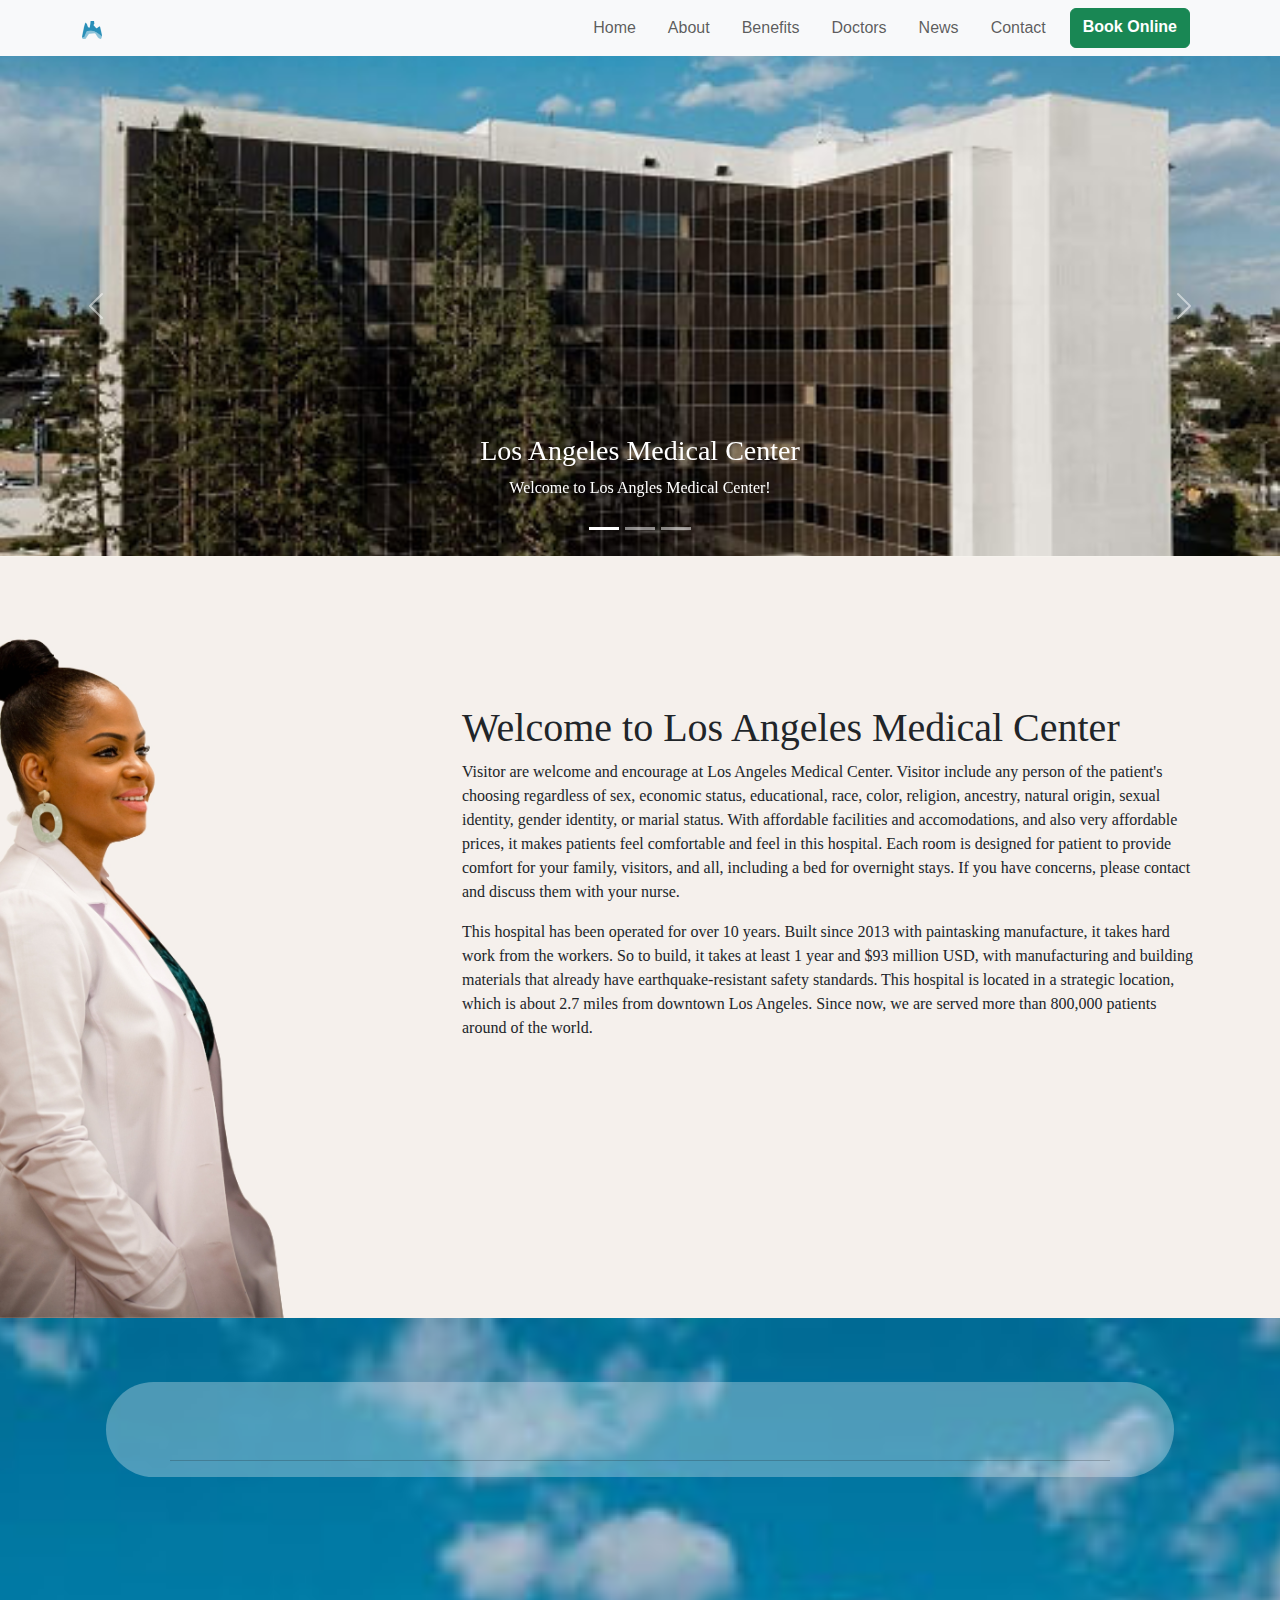
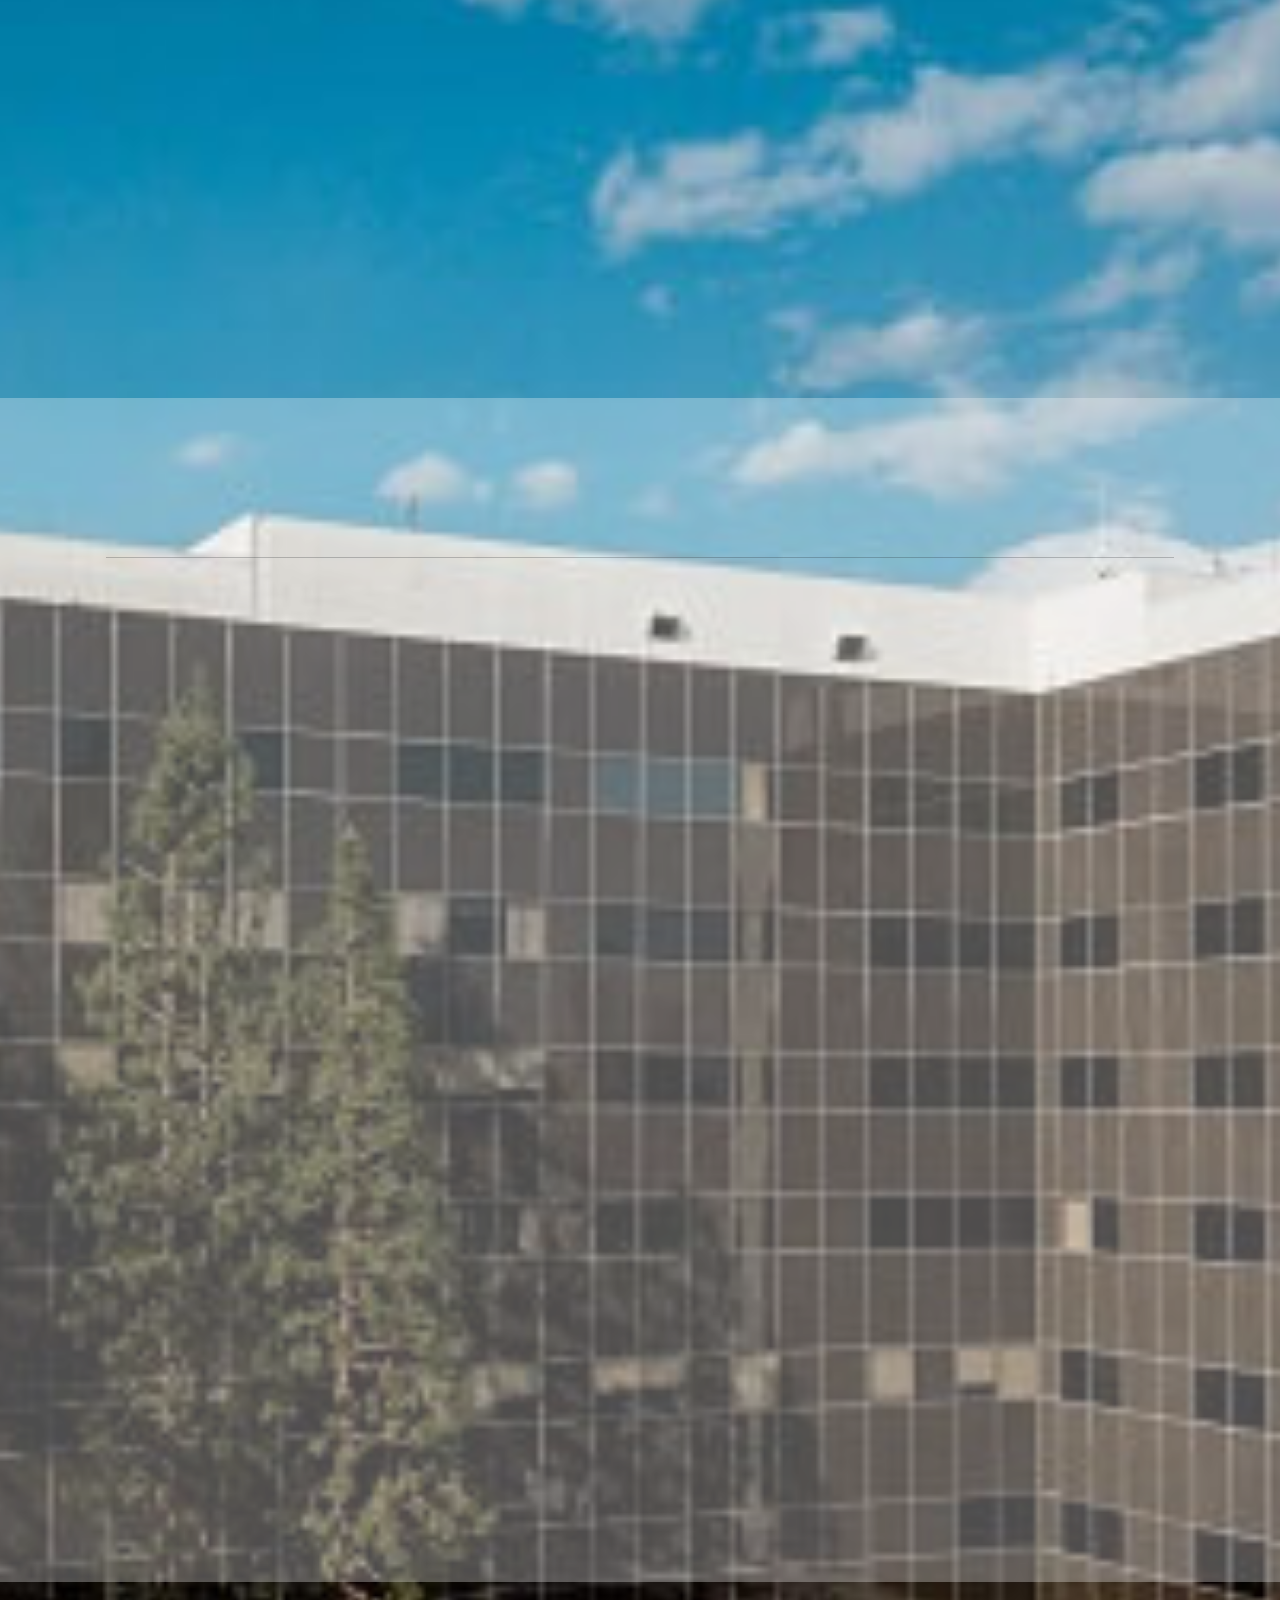
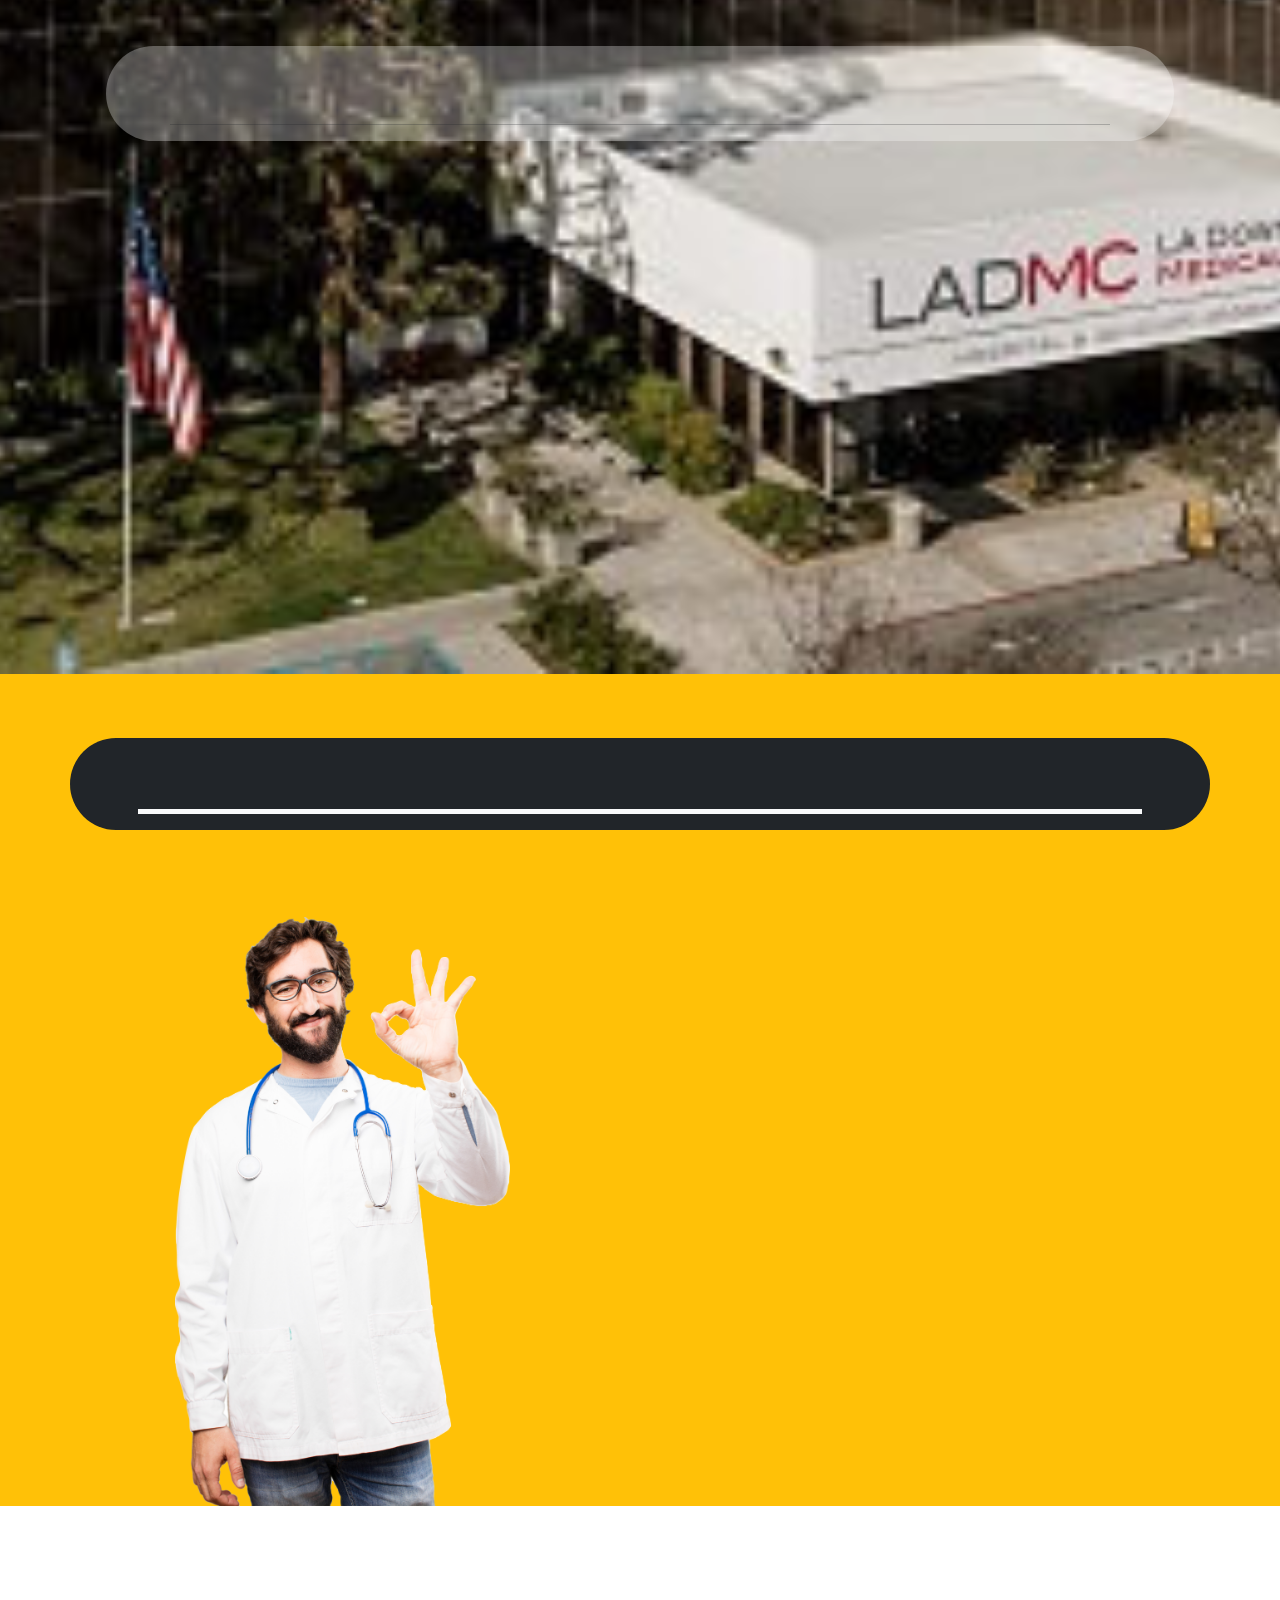
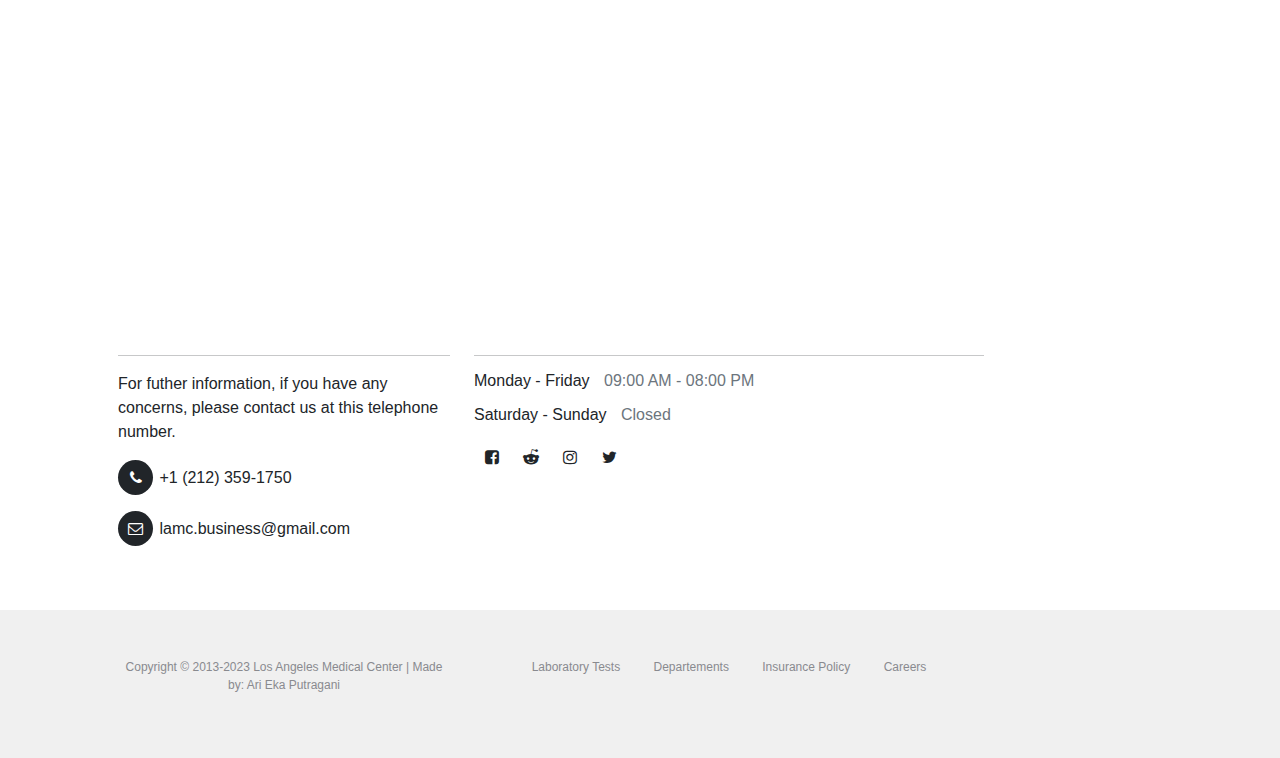
<file: index.html>
<!DOCTYPE html>
<html>
<head>
	<title>Los Angeles Medical Center</title>
	<link href="css/bootstrap.min.css" rel="stylesheet">
	<link href="css/font-awesome.min.css" rel="stylesheet">
	<link href="css/animate.css" rel="stylesheet">
	<link href="css/owl.theme.default.min.css" rel="stylesheet">
	<link href="css/owl.carousel.css" rel="stylesheet">
	<link href="css/style.css" rel="stylesheet">
	<script src="js/bootstrap.bundle.js"></script>
</head>
<body id="top" data-spy="scroll">
	<section class="preloader"></section>
	<nav class="navbar navbar-expand-md bg-light navbar-light sticky-top" role="navigation">
		<div class="container">
			<a class="navbar-brand" href="index.html">
				<img src="images/logo.png" alt="Logo" width="20px">
			</a>
			<button class="navbar-toggler" type="button" data-bs-toggle="collapse" data-bs-target="#navbarSupportedContent" aria-controls="navbarSupportedContent" aria-expanded="false" aria-label="Toggle navigation">
	            <span class="navbar-toggler-icon"></span>
	        </button>
			<div class="collapse navbar-collapse" id="navbarSupportedContent">
				<ul class="nav navbar-nav ms-auto">
					<li class="nav-item mx-2">
						<a class="nav-link smoothScroll" href="#top">Home</a>
					</li>
					<li class="nav-item mx-2">
						<a class="nav-link smoothScroll" href="#about">About</a>
					</li>
					<li class="nav-item mx-2">
						<a class="nav-link smoothScroll" href="#benefits">Benefits</a>
					</li>
					<li class="nav-item mx-2">
						<a class="nav-link smoothScroll" href="#doctors">Doctors</a>
					</li>
					<li class="nav-item mx-2">
						<a class="nav-link smoothScroll" href="#news">News</a>
					</li>
					<li class="nav-item mx-2">
						<a class="nav-link smoothScroll" href="#google-map">Contact</a>
					</li>
					<a type="button" class="btn book-btn mx-2" href="#book-online">Book Online</a>
				</ul>
			</div>
		</div>
	</nav>
	<div id="demo" class="carousel slide" data-bs-ride="carousel" data-stellar-background-ratio="0.5">
		<div class="carousel-indicators">
			<button type="button" data-bs-target="#demo" data-bs-slide-to="0" class="active"></button>
			<button type="button" data-bs-target="#demo" data-bs-slide-to="1"></button>
			<button type="button" data-bs-target="#demo" data-bs-slide-to="2"></button>
		</div>
		<div class="carousel-inner">
			<div class="carousel-item active">
				<img src="images/lamc1.jpg" alt="Los Angeles Medical Center" class="d-block w-100">
			</div>
			<div class="carousel-item">
				<img src="images/lamc2.jpg" alt="Los Angeles Medical Center" class="d-block w-100">
			</div>
			<div class="carousel-item">
				<img src="images/lamc3.jpg" alt="Los Angeles Medical Center" class="d-block w-100">
			</div>
			<div class="carousel-caption">
				<h3>Los Angeles Medical Center</h3>
				<p>Welcome to Los Angles Medical Center!</p>
			</div>
		</div>
		<button class="carousel-control-prev" type="button" data-bs-target="#demo" data-bs-slide="prev">
			<span class="carousel-control-prev-icon"></span>
		</button>
		<button class="carousel-control-next" type="button" data-bs-target="#demo" data-bs-slide="next">
			<span class="carousel-control-next-icon"></span>
		</button>
	</div>
	<section id="about">
		<div class="container-fluid p-5">
			<div class="container">
				<div class="row">
					<div class="col-xl-4 col-lg-3 col-12"></div>
					<div class="col-xl-8 col-lg-9 col-12">
						<h1 class="wow fadeInUp" data-wow-delay="0.6s">Welcome to Los Angeles Medical Center</h1>
						<div class="wow fadeInUp" data-wow-delay="0.8s">
							<p>Visitor are welcome and encourage at Los Angeles Medical Center. Visitor include any person of the patient's choosing regardless of sex, economic status, educational, race, color, religion, ancestry, natural origin, sexual identity, gender identity, or marial status. With affordable facilities and accomodations, and also very affordable prices, it makes patients feel comfortable and feel in this hospital. Each room is designed for patient to provide comfort for your family, visitors, and all, including a bed for overnight stays. If you have concerns, please contact and discuss them with your nurse.</p>
							<p>This hospital has been operated for over 10 years. Built since 2013 with paintasking manufacture, it takes hard work from the workers. So to build, it takes at least 1 year and $93 million USD, with manufacturing and building materials that already have earthquake-resistant safety standards. This hospital is located in a strategic location, which is about 2.7 miles from downtown Los Angeles. Since now, we are served more than 800,000 patients around of the world.</p>
						</div>
						<figure class="profile wow fadeInUp" data-wow-delay="1s">
							<img src="images/author.jpg" class="img-fluid" alt="">
							<figcaption>
								<h3>Drs. Elijah Moore</h3>
								<p>General Principal</p>
							</figcaption>
						</figure>
					</div>
				</div>
			</div>
		</div>
	</section>
	<div class="lamcb">
	<section id="benefits" data-stellar-background-ratio="1">
		<div class="container p-5">
			<div class="row">
				<div class="lamh my-3">
					<div class="text-center mt-4 mb-3">
						<h2 class="wow fadeInUp" data-wow-delay="0.1s"><i class="fa fa-dollar lami"></i>Benefits</h2>
					</div>
					<hr>
				</div>
				<div class="d-flex justify-content-between mt-3">
					<div class="card wow fadeInUp col-3" data-wow-delay="0.2s">
						<img class="card-img-top" src="images/lamc3.jpg" alt="Los Angeles Medical Center" class="img-fluid">
						<div class="card-body">
							<h3 class="card-title"><i class="fa fa-map-marker lami"></i>Strategic Location</h3>
							<p class="card-text">Our hospital are in strategic location, in downtown of Los Angeles.</p>
							<p class="card-text">Don't have to be far, only about 2.7 miles from downtown Los Angeles.</p>
						</div>
					</div>
					<div class="card wow fadeInUp col-3" data-wow-delay="0.4s">
						<img class="card-img-top" src="images/accomodation.jpg" alt="Accomodation" class="img-fluid">
						<div class="card-body">
							<h3 class="card-title"><i class="fa fa-hospital-o lami"></i>Accomodation</h3>
							<p class="card-text">Very affordable price, so don't worry! We open service for cheap money.</p>
							<p class="card-text">Also don't forget for Social Security Administrator and insurance. All 100% guaranteed!</p>
						</div>
					</div>
					<div class="card wow fadeInUp col-3" data-wow-delay="0.6s">
						<img class="card-img-top" src="images/24-7-service.jpg" alt="Customer Service" class="img-fluid">
						<div class="card-body">
							<h3 class="card-title"><i class="fa fa-phone lami"></i>Customer Service</h3>
							<p class="card-text">We also support the customer service 24/7! Also on weekends, holidays, we are ready.</p>
							<p class="card-text">We provide service for you! Also we are support center you!</p>
						</div>
					</div>
				</div>
			</div>
		</div>
	</section>
	<section id="doctors">
		<div class="container-fluid" style="background: rgba(255, 255, 255, 0.3)">
			<div class="container p-5">
				<div class="row">
					<div class="text-center mt-5 mb-3">
						<h2 class="wow fadeInUp" data-wow-delay="0.1s"><i class="fa fa-stethoscope lami"></i>Our Doctors</h2>
					</div>
					<hr>
					<div class="d-flex justify-content-between mt-3">
						<div class="card wow fadeInUp col-3" data-wow-delay="0.2s">
							<img class="card-img-top" src="images/doctor1.jpg" alt="Elijah Moore" class="img-fluid">
							<div class="card-body">
								<h3 class="card-title"><i class="fa fa-user lami"></i>Elijah Moore</h3>
								<p class="card-text">General Principal</p>
								<p class="card-text">Hello! My name is Elijah. My full name is Elijah Moore. I was born in New York, on October 10th, 1969. And my hobby is singing.</p>
								<p class="card-text">I live at New York, but I was moved into Los Angeles in 2013. I was graduated from Bryant & Stratton College in 1992, then I graduated from Geisel School of Medicine in 1999.</p>
							</div>
							<div class="card-footer">
								<p class="card-text"><i class="fa fa-phone"></i> +1 (212) 359-1750<br>
								<i class="fa fa-envelope"></i> <a href="#">elijahmoore10@gmail.com</a></p>
							</div>
						</div>
						<div class="card wow fadeInUp col-3" data-wow-delay="0.4s">
							<img class="card-img-top" src="images/doctor2.jpg" alt="Fabian Moore" class="img-fluid">
							<div class="card-body">
								<h3 class="card-title"><i class="fa fa-user lami"></i>Fabian Moore</h3>
								<p class="card-text">Nephrology</p>
								<p class="card-text">My name is Fabian Moore. You can call me Fabian. I am from Boston, and I lived now at 16379 E Preserve Loop. My favorite color is blue. My hobby is playing games. My favorite number is 8.</p>
								<p class="card-text">I am studied in Harvard University, and graduated in 1998. I also studied in Dartmouth Medical School. Then I moved into Los Angeles. I was married in 2010. And I now have 3 childrens.</p>
							</div>
							<div class="card-footer">
								<p class="card-text"><i class="fa fa-phone"></i> +1 (281) 732-1728<br>
								<i class="fa fa-envelope"></i> <a href="#">fabianmoore.fm@gmail.com</a></p>
							</div>
						</div>
						<div class="card wow fadeInUp col-3" data-wow-delay="0.6s">
							<img class="card-img-top" src="images/doctor3.jpg" alt="Luigi Moser" class="img-fluid">
							<div class="card-body">
								<h3 class="card-title"><i class="fa fa-user lami"></i>Luigi Moser</h3>
								<p class="card-text">Respiratory Consultant</p>
								<p class="card-text">My name is Luigi Moser. You also can call me Luigi. I live in 1870 Long Beach Blvd. My birthday is September 24th! On that day, KFC opened it's first franchise. So, my favorite fast food is KFC. I like KFC!</p>
								<p class="card-text">My hobbies are cooking and playing poker. I have 3 childrens. I like casinos, also I like gambling. My favorite food is fried chicken and my favorite drink is soda. But I balance a healthly lifestyle with jogging everyday. My dream is becoming an highroller.</p>
							</div>
							<div class="card-footer">
								<p class="card-text"><i class="fa fa-phone"></i> +1 (212) 449-6027<br>
								<i class="fa fa-envelope"></i> <a href="#">luigi0924@gmail.com</a></p>
							</div>
						</div>
					</div>
				</div>
			</div>
		</div>
	</section>
	<section id="news" data-stellar-background-ratio="3">
		<div class="container p-5">
			<div class="row">
				<div class="lamh my-3">
					<div class="text-center mt-4 mb-3">
						<h2 class="wow fadeInUp" data-wow-delay="0.1s"><i class="fa fa-newspaper-o lami"></i>Latest News</h2>
					</div>
					<hr>
				</div>
				<div class="d-flex justify-content-between mt-3">
					<div class="card wow fadeInUp col-3" data-wow-delay="0.2s">
						<a href="news-detail.html"><img class="card-img-top" src="images/news1.jpg" alt="Covid-19" class="img-fluid"></a>
						<div class="card-body">
							<p class="card-text">April 15th, 2023</p>
							<h3 class="card-title"><a href="news-detail.html">Beware COVID-19!</a></h3>
							<p class="card-text">Singapore has been in the midst of a wave of Covid-19 over past month or so, with daily infections surging from around 1,400 a month ago to around 4,000 cases per day last week.</p>
						</div>
					</div>
					<div class="card wow fadeInUp col-3" data-wow-delay="0.4s">
						<a href="news-detail.html"><img class="card-img-top" src="images/news2.jpg" alt="Covid-19" class="img-fluid"></a>
						<div class="card-body">
							<p class="card-text">April 14th, 2023</p>
							<h3 class="card-title"><a href="news-detail.html">Beware COVID-19!</a></h3>
							<p class="card-text">WHO reported it was monitoring a new Covid-19 subvariant named Arcturus. The variant was first detected in serveral countries at the end of January.</p>
						</div>
					</div>
					<div class="card wow fadeInUp col-3" data-wow-delay="0.6s">
						<a href="news-detail.html"><img class="card-img-top" src="images/news3.jpg" alt="Health Problem" class="img-fluid"></a>
						<div class="card-body">
							<p class="card-text">February 20th, 2023</p>
							<h3 class="card-title"><a href="news-detail.html">Health Problem</a></h3>
							<p class="card-text">More than two weeks after a toxic train wreck unleashed plumes of black smoke, contaminated the soil and fueled anxiety in East Palestine, Ohio, residents have reported a growing numbers of ailments from tashes to nausea to trouble breathing.</p>
						</div>
					</div>
				</div>
			</div>
		</div>
	</section>
	</div>
	<section id="book-online" data-stellar-background-ratio="3.5">
		<div class="container-fluid bg-warning">
			<div class="container pt-5">
				<div class="row">
					<div class="book-h bg-dark text-light my-3">
						<div class="text-center mt-4">
							<h2 class="wow fadeInUp" data-wow-delay="0.4s"><i class="fa fa-book lami"></i>Book Online</h2>
						</div>
					<hr>
					</div>
					<div class="d-flex justify-content-between mt-3">
						<div class="col-md-1"></div>
						<div class="d-flex align-items-end col-md-4 col-sm-6">
							<img src="images/appointment.png" class="img-fluid" alt="" width="90%">
						</div>
						<div class="col-md-1"></div>
						<div class="col-md-6 col-sm-6 wow fadeInUp" data-wow-delay="0.8s">
							<div class="my-3">
								<label for="name">Name</label>
								<input type="text" class="form-control" id="name" name="name" placeholder="Enter Full Name">
							</div>
							<div class="my-3">
								<label for="email">Email</label>
								<input type="email" class="form-control" id="email" name="email" placeholder="Enter Email">
							</div>
							<div class="my-3">
								<label for="date">Select Date</label>
								<input type="date" class="form-control" name="date" value="">
							</div>
							<div class="my-3">
								<label for="select">Select Department</label>
								<select class="form-select">
									<option>General Health</option>
									<option>Cardiology</option>
									<option>Dental</option>
									<option>Medical Research</option>
									<option>Nephrology</option>
								</select>
							</div>
							<div class="my-3">
								<label for="phone">Phone Number</label>
								<input type="tel" class="form-control" id="phone" name="phone" placeholder="Enter Phone Number">
							</div>
							<div class="my-3">
								<label for="message">Additional Message</label>
								<textarea class="form-control" rows="5" id="message" name="message" placeholder="Message"></textarea>
							</div>
							<div class="my-3 d-grid">
								<button type="submit" class="btn submit-btn btn-lg btn-block">Submit</button>
							</div>
						</div>
					</div>
				</div>
			</div>
		</div>
	</section>
	<section id="google-map">
		<iframe src="https://www.google.com/maps/embed?pb=!1m18!1m12!1m3!1d3305.4897627306564!2d-118.27789152373464!3d34.05695731748037!2m3!1f0!2f0!3f0!3m2!1i1024!2i768!4f13.1!3m3!1m2!1s0x80c2c7a1ce73c1c7%3A0x41c0ffbeb9a8f64a!2sLos%20Angeles%20Medical%20Center!5e0!3m2!1sen!2sid!4v1681703985442!5m2!1sen!2sid" width="100%" height="350" style="border:0;" frameborder="0" allowfullscreen="" loading="lazy" referrerpolicy="no-referrer-when-downgrade"></iframe>
	</section>
	<footer data-stellar-background-ratio="6">
		<div class="container p-5">
			<div class="row">
				<div class="col-md-4 col-sm-4">
					<h4 class="wow fadeInUp" data-wow-delay="0.4s">Contact Info</h4>
					<hr>
					<p>For futher information, if you have any concerns, please contact us at this telephone number.</p>
					<p><i class="fa fa-phone ct"></i> +1 (212) 359-1750</p>
					<p><i class="fa fa-envelope-o ct"></i> <a href="#">lamc.business@gmail.com</a></p>
				</div>
				<div class="col-md-6 col-sm-8" style="line-height:18px">
					<h4 class="wow fadeInUp" data-wow-delay="0.4s">Opening Hours</h4>
					<hr>
					<p>Monday - Friday <span class="text-secondary">09:00 AM - 08:00 PM</span></p>
					<p>Saturday - Sunday <span class="text-secondary">Closed</span></p>
					<ul class="social">
						<li><a href="#" class="fa fa-facebook-square"></a></li>
						<li><a href="#" class="fa fa-reddit-alien"></a></li>
						<li><a href="#" class="fa fa-instagram"></a></li>
						<li><a href="#" class="fa fa-twitter"></a></li>
					</ul>
				</div>
			</div>
		</div>
		<div class="container-fluid" style="background:#f0f0f0">
			<div class="container p-5">
				<div class="row">
					<div class="col-md-4 col-sm-6 copyright">
						<p>Copyright &copy 2013-2023 Los Angeles Medical Center | Made by: Ari Eka Putragani</p>
					</div>
					<div class="col-md-6 col-sm-6 copyright">
						<a href="#">Laboratory Tests</a>
						<a href="#">Departements</a>
						<a href="#">Insurance Policy</a>
						<a href="#">Careers</a>
					</div>
					<div class="col-md-2 col-sm-2 text-align-center">
						<div class="aubtn">
							<a href="#top" class="smoothScroll wow fadeInUp" data-wow-delay="1.5s"><i class="fa fa-angle-up"></i></a>
						</div>
					</div>
				</div>
			</div>
		</div>
	</footer>
	<script src="js/jquery.js"></script>
	<script src="js/bootstrap.min.js"></script>
	<script src="js/jquery.sticky.js"></script>
	<script src="js/jquery.stellar.min.js"></script>
	<script src="js/wow.min.js"></script>
	<script src="js/owl.carousel.min.js"></script>
	<script src="js/SmoothScroll.js"></script>
	<script src="js/script.js"></script>
</body>
</html>
</file>
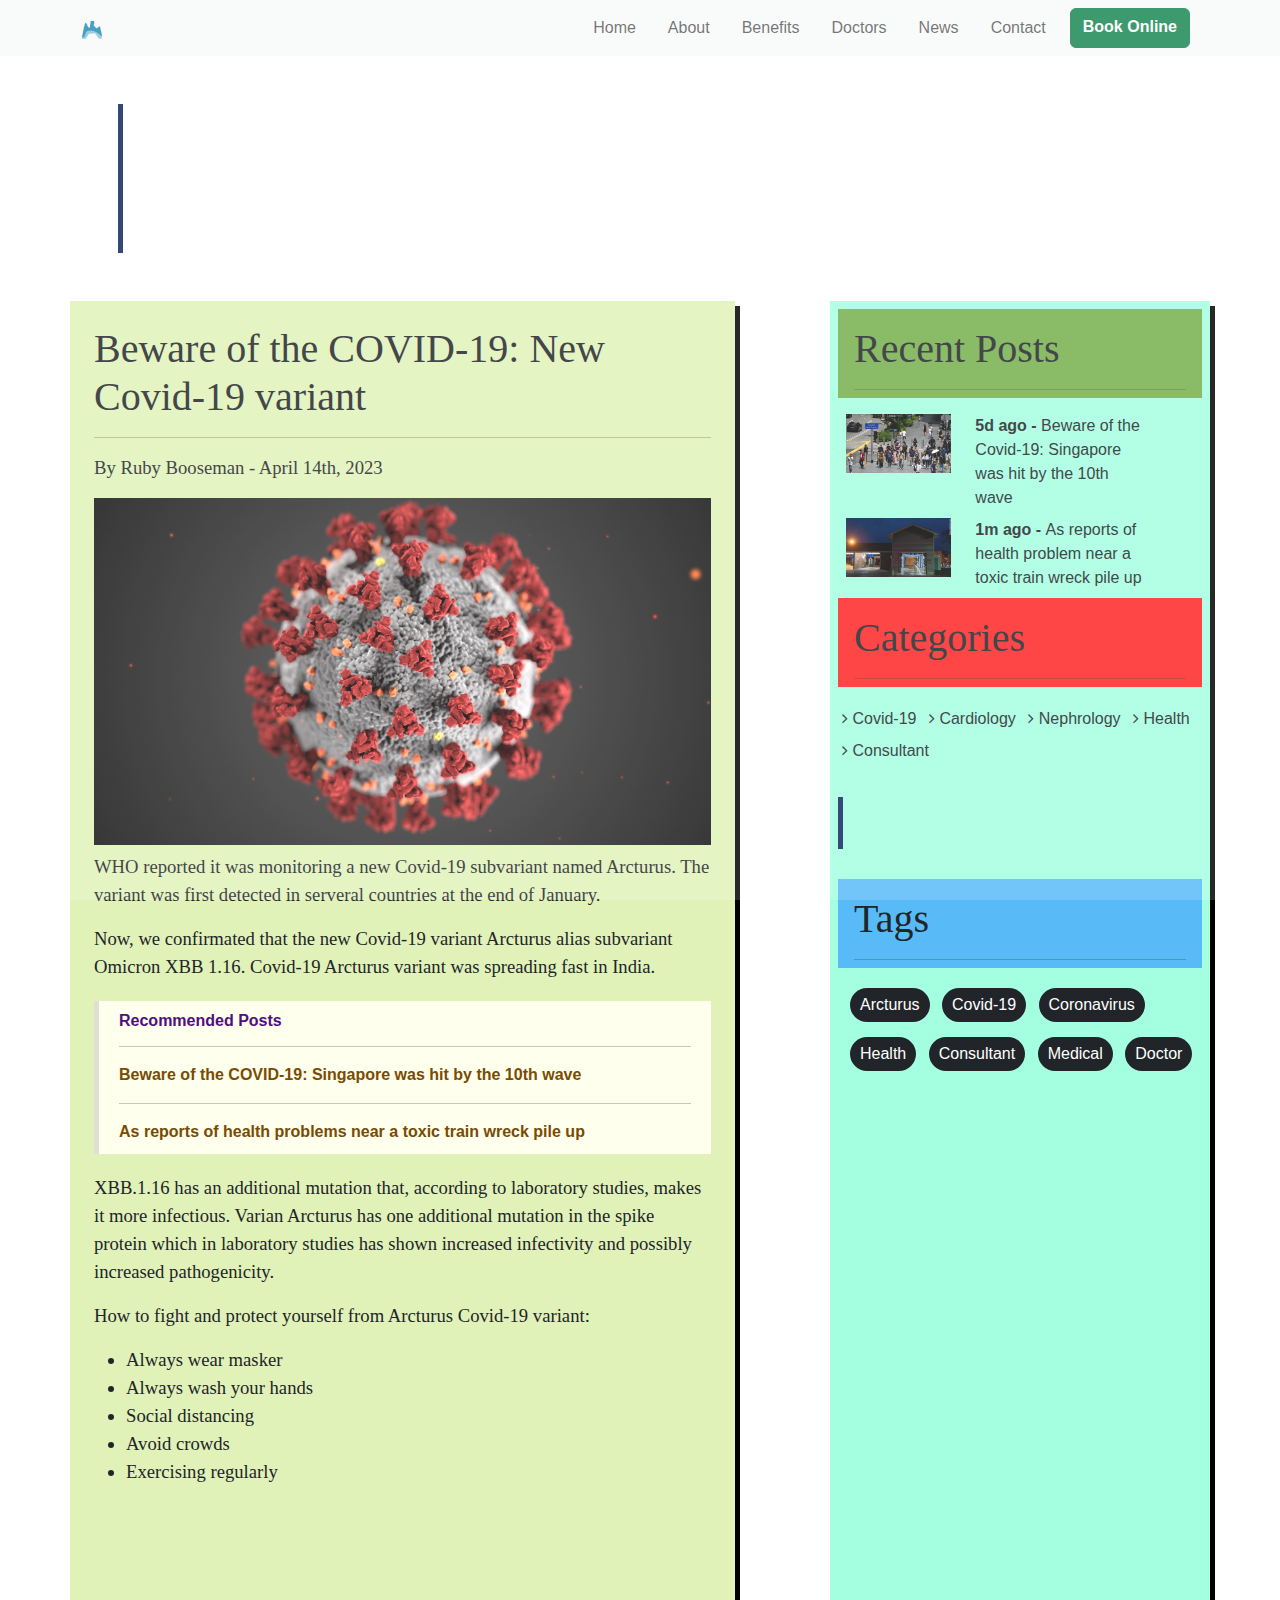
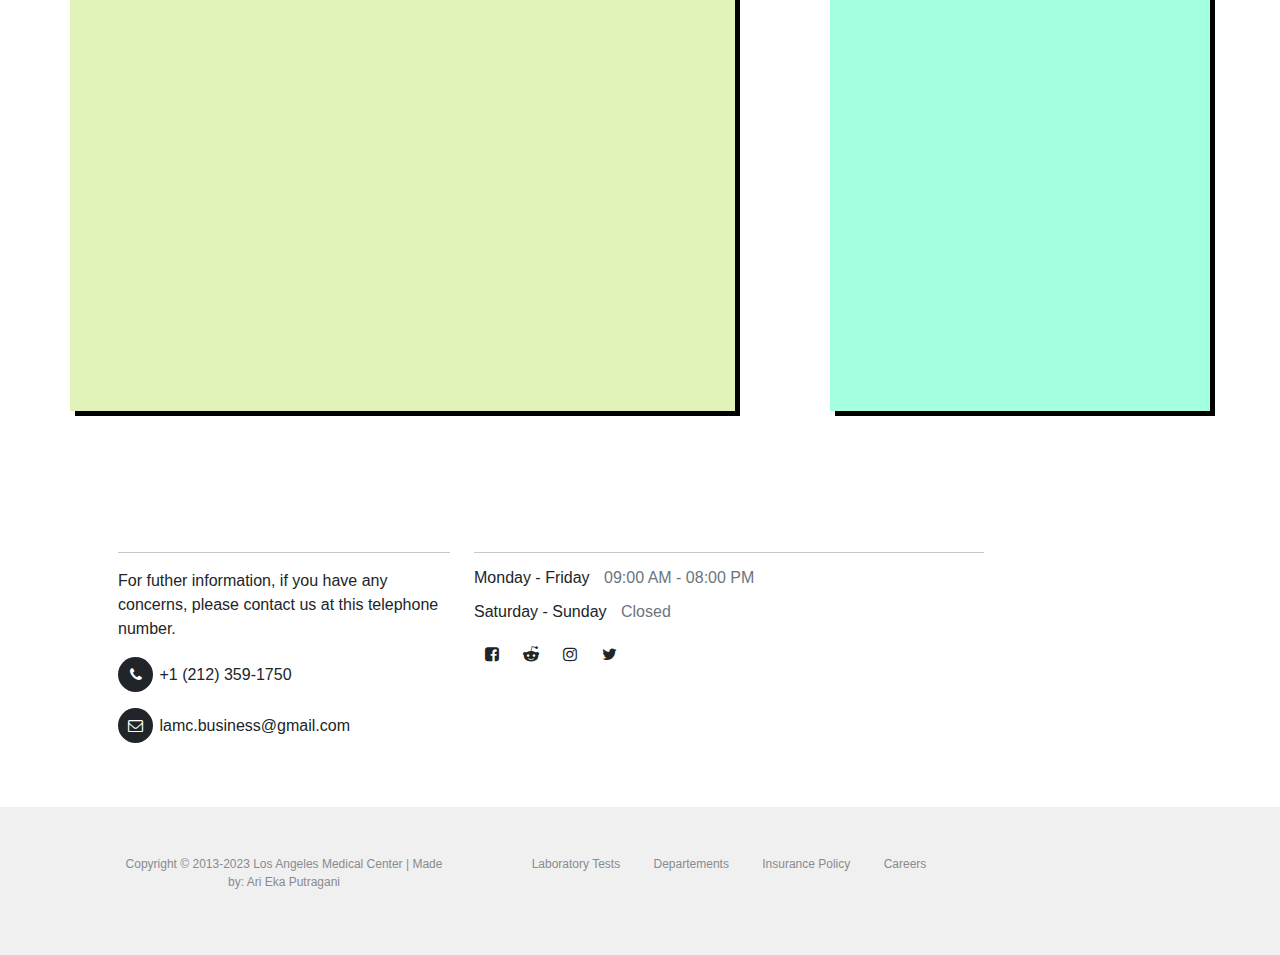
<file: news-detail.html>
<!DOCTYPE html>
<html>
<head>
	<title>Beware of the COVID 19! - Los Angeles Medical Center</title>
	<link href="css/bootstrap.min.css" rel="stylesheet">
	<link href="css/font-awesome.min.css" rel="stylesheet">
	<link href="css/animate.css" rel="stylesheet">
	<link href="css/owl.theme.default.min.css" rel="stylesheet">
	<link href="css/owl.carousel.css" rel="stylesheet">
	<link href="css/style.css" rel="stylesheet">
	<script src="js/bootstrap.bundle.js"></script>
</head>
<body id="top" data-spy="scroll">
	<section class="preloader"></section>
	<nav class="navbar navbar-expand-md bg-light navbar-light sticky-top" role="navigation">
		<div class="container">
			<a class="navbar-brand" href="index.html">
				<img src="images/logo.png" alt="Logo" width="20px">
			</a>
			<button class="navbar-toggler" type="button" data-bs-toggle="collapse" data-bs-target="#navbarSupportedContent" aria-controls="navbarSupportedContent" aria-expanded="false" aria-label="{{ __('Toggle navigation') }}">
	            <span class="navbar-toggler-icon"></span>
	        </button>
			<div class="collapse navbar-collapse" id="navbarSupportedContent">
				<ul class="nav navbar-nav ms-auto">
					<li class="nav-item mx-2">
						<a class="nav-link smoothScroll" href="index.html#top">Home</a>
					</li>
					<li class="nav-item mx-2">
						<a class="nav-link smoothScroll" href="index.html#about">About</a>
					</li>
					<li class="nav-item mx-2">
						<a class="nav-link smoothScroll" href="index.html#benefits">Benefits</a>
					</li>
					<li class="nav-item mx-2">
						<a class="nav-link smoothScroll" href="index.html#doctors">Doctors</a>
					</li>
					<li class="nav-item mx-2">
						<a class="nav-link smoothScroll" href="index.html#news">News</a>
					</li>
					<li class="nav-item mx-2">
						<a class="nav-link smoothScroll" href="index.html#google-map">Contact</a>
					</li>
					<a type="button" class="btn book-btn mx-2" href="index.html#book-online">Book Online</a>
				</ul>
			</div>
		</div>
	</nav>
	<div class="lamcn">
		<section id="ads">
			<div class="container p-5">
				<div class="ads-1">
					<a id="ads-b" href="#" class="ads-2"><img src="images/ads1.jpg" alt="" class="img-fluid"></a>
					<a id="ads-bx" href="javascript:void(0)" onclick="closeAd1()" class="ads-3"></a>
					<div id="ads-ba" class="ads-4 justify-content-center">
						<div class="ads-5 align-self-center">
							<div id="ads-s1" class="spinner-border text-info"></div>
							<span id="ads-c1">Ads closed by Googol. <a href="#" style="color:#0000ff">Why?</a></span>
						</div>
					</div>
				</div>
			</div>
		</section>
		<section id="news-detail" data-stellar-background-ratio="0.5">
			<div class="container pb-5">
				<div class="row justify-content-between">
					<div class="col-md-7 article p-4">
						<h1>Beware of the COVID-19: New Covid-19 variant</h1>
						<hr>
						<p>By Ruby Booseman - April 14th, 2023</p>
						<img src="images/news2.jpg" class="img-fluid" alt="">
						<p class="mt-2">WHO reported it was monitoring a new Covid-19 subvariant named Arcturus. The variant was first detected in serveral countries at the end of January.</p>
						<p>Now, we confirmated that the new Covid-19 variant Arcturus alias subvariant Omicron XBB 1.16. Covid-19 Arcturus variant was spreading fast in India.</p>
						<blockquote>
							<h6>Recommended Posts</h6>
							<hr>
							<a href="#">Beware of the COVID-19: Singapore was hit by the 10th wave</a>
							<hr>
							<a href="#">As reports of health problems near a toxic train wreck pile up</a>
						</blockquote>
						<p>XBB.1.16 has an additional mutation that, according to laboratory studies, makes it more infectious. Varian Arcturus has one additional mutation in the spike protein which in laboratory studies has shown increased infectivity and possibly increased pathogenicity.</p>
						<p>How to fight and protect yourself from Arcturus Covid-19 variant:</p>
						<uL>
							<li>Always wear masker</li>
							<li>Always wash your hands</li>
							<li>Social distancing</li>
							<li>Avoid crowds</li>
							<li>Exercising regularly</li>
						</uL>
						<div class="share">
							<h1 class="wow fadeInLeft" data-wow-delay="0.1s">Share the article</h1>
							<ul class="social">
								<li><a href="#" class="fa fa-facebook-square sh-fb wow fadeInUp" data-wow-delay="0.2s"></a></li>
								<li><a href="#" class="fa fa-reddit-alien sh-r wow fadeInUp" data-wow-delay="0.4s"></a></li>
								<li><a href="#" class="fa fa-twitter sh-t wow fadeInUp" data-wow-delay="0.6s"></a></li>
							</ul>
						</div>
						<h2 class="wow fadeInLeft mb-2" data-wow-delay="0.1s">Recommended Posts</h2>
						<div class="row">
							<div class="col-4">
								<a href="#"><img src="images/news1.jpg" class="img-fluid wow fadeInLeft" alt="" data-wow-delay="0.4s"></a>
								<div class="rc-text wow fadeInUp" data-wow-delay="0.2s"><a href="#">Beware of the Covid-19: Singapore was hit by the 10th wave</a></div>
							</div>
							<div class="col-4">
								<a href="#"><img src="images/news3.jpg" class="img-fluid wow fadeInLeft" alt="" data-wow-delay="0.2s"></a>
								<div class="rc-text wow fadeInUp" data-wow-delay="0.4s"><a href="#">As reports of health problem near a toxic train wreck pile up</a></div>
							</div>
						</div>
					</div>
					<div class="col-md-4 bg-right p-2">
						<h1 class="pt-3 px-3" style="background: #75b04c">Recent Posts<hr class="pb-2"></h1>
						<div class="row rn-p mb-2">
							<div class="col-md-4 col-sm-6 ms-md-2">
								<a href="#"><img src="images/news1.jpg" class="img-fluid" alt=""></a>
							</div>
							<div class="col md-8 col-sm-6">
								<span>5d ago - </span>
								<a href="#">Beware of the Covid-19: Singapore was hit by the 10th wave</a>
							</div>
						</div>
						<div class="row rn-p mb-2">
							<div class="col-md-4 col-sm-6 ms-md-2">
								<a href="#"><img src="images/news3.jpg" class="img-fluid" alt=""></a>
							</div>
							<div class="col md-8 col-sm-6">
								<span>1m ago - </span>
								<a href="#">As reports of health problem near a toxic train wreck pile up</a>
							</div>
						</div>
						<h1 class="pt-3 px-3" style="background: #ff2424">Categories<hr class="pb-2"></h1>
						<div class="rn-ct">
								<li><a href="#"><i class="fa fa-angle-right"></i> Covid-19</a></li>
								<li><a href="#"><i class="fa fa-angle-right"></i> Cardiology</a></li>
								<li><a href="#"><i class="fa fa-angle-right"></i> Nephrology</a></li>
								<li><a href="#"><i class="fa fa-angle-right"></i> Health</a></li>
								<li><a href="#"><i class="fa fa-angle-right"></i> Consultant</a></li>
						</div>
						<div class="ads-1" style="margin-bottom: 30px">
							<a id="ads-sd" href="#" class="ads-2"><img src="images/ads2.jpg" alt="" class="img-fluid"></a>
							<a id="ads-sdx" href="javascript:void(0)" onclick="closeAd2()" class="fa fa-close ads-6"></a>
							<div id="ads-sda" class="ads-4 justify-content-center">
								<div class="ads-5 ads-7 align-self-center">
									<div id="ads-s2" class="spinner-border spinner-border-sm text-info"></div>
									<span id="ads-c2">Ads closed by Googol. <a href="#" style="color:#0000ff">Why?</a></span>
								</div>
							</div>
						</div>
						<h1 class="pt-3 px-3" style="background: #58bbf8">Tags<hr class="pb-2"></h1>
						<div class="rn-tg ms-2">
								<li><a href="#">Arcturus</a></li>
								<li><a href="#">Covid-19</a></li>
								<li><a href="#">Coronavirus</a></li>
								<li><a href="#">Health</a></li>
								<li><a href="#">Consultant</a></li>
								<li><a href="#">Medical</a></li>
								<li><a href="#">Doctor</a></li>
						</div>
					</div>
				</div>
			</div>
		</section>
	</div>
	<footer data-stellar-background-ratio="5">
		<div class="container p-5">
			<div class="row">
				<div class="col-md-4 col-sm-4">
					<h4 class="wow fadeInUp" data-wow-delay="0.4s">Contact Info</h4>
					<hr>
					<p>For futher information, if you have any concerns, please contact us at this telephone number.</p>
					<p><i class="fa fa-phone ct"></i> +1 (212) 359-1750</p>
					<p><i class="fa fa-envelope-o ct"></i> <a href="#">lamc.business@gmail.com</a></p>
				</div>
				<div class="col-md-6 col-sm-8" style="line-height:18px">
					<h4 class="wow fadeInUp" data-wow-delay="0.4s">Opening Hours</h4>
					<hr>
					<p>Monday - Friday <span class="text-secondary">09:00 AM - 08:00 PM</span></p>
					<p>Saturday - Sunday <span class="text-secondary">Closed</span></p>
					<ul class="social">
						<li><a href="#" class="fa fa-facebook-square"></a></li>
						<li><a href="#" class="fa fa-reddit-alien"></a></li>
						<li><a href="#" class="fa fa-instagram"></a></li>
						<li><a href="#" class="fa fa-twitter"></a></li>
					</ul>
				</div>
			</div>
		</div>
		<div class="container-fluid" style="background:#f0f0f0">
			<div class="container p-5">
				<div class="row">
					<div class="col-md-4 col-sm-6 copyright">
						<p>Copyright &copy 2013-2023 Los Angeles Medical Center | Made by: Ari Eka Putragani</p>
					</div>
					<div class="col-md-6 col-sm-6 copyright">
						<a href="#">Laboratory Tests</a>
						<a href="#">Departements</a>
						<a href="#">Insurance Policy</a>
						<a href="#">Careers</a>
					</div>
					<div class="col-md-2 col-sm-2 text-align-center">
						<div class="aubtn">
							<a href="#top" class="smoothScroll wow fadeInUp" data-wow-delay="1.5s"><i class="fa fa-angle-up"></i></a>
						</div>
					</div>
				</div>
			</div>
		</div>
	</footer>
	<script src="js/jquery.js"></script>
	<script src="js/bootstrap.min.js"></script>
	<script src="js/jquery.sticky.js"></script>
	<script src="js/jquery.stellar.min.js"></script>
	<script src="js/wow.min.js"></script>
	<script src="js/owl.carousel.min.js"></script>
	<script src="js/SmoothScroll.js"></script>
	<script src="js/script.js"></script>
</body>
</html>
</file>
<file: css/style.css>
body {
	background-color: #ffffff;
	--bs-body-font-family: var(--bs-font-serif);
	overflow-x: hidden;
}

a {
	color: #212529;
	-webkit-transition: 0.5s;
	transition: 0.5s;
	text-decoration: none !important;
}

a:hover, a:focus, a:active {
	color: #212529;
	outline: none;
}

.preloader {
	position: fixed;
	top: 0;
	left: 0;
	width: 100%;
	height: 100%;
	z-index: 99999;
	display: flex;
	flex-flow: row nowrap;
	justify-content: center;
	align-items: center;
	background: none repeat scroll 0 0 #ffffff;
}

nav, #book-online, footer, .share, .article blockquote, .rn-p, .rn-ct, .rn-tg {
	font-family: sans-serif;
}

.book-btn {
  --bs-btn-color: #fff;
  --bs-btn-bg: #198754;
  --bs-btn-border-color: #198754;
  --bs-btn-hover-color: #000;
  --bs-btn-hover-bg: #ffca2c;
  --bs-btn-hover-border-color: #ffc720;
  --bs-btn-focus-shadow-rgb: 60, 153, 110;
  --bs-btn-active-color: #000;
  --bs-btn-active-bg: #ffcd39;
  --bs-btn-active-border-color: #ffc720;
  --bs-btn-active-shadow: inset 0 3px 5px rgba(0, 0, 0, 0.125);
  --bs-btn-disabled-color: #000;
  --bs-btn-disabled-bg: #ffc107;
  --bs-btn-disabled-border-color: #ffc107;
  font-weight: 600;
}

.carousel .carousel-item {
	max-height: 500px;
}

.carousel-item img {
	aspect-ratio: 3/2;
	object-fit: cover;
	max-height: 500px;
}

#about {
	background: url('../images/about-bg.jpg') no-repeat top center;
	background-size: cover;
	padding-top: 100px;
	padding-bottom: 100px;
}

@media (max-width: 991.98px) {
	#about {
		background: url('../images/about-bg.jpg') no-repeat top right;
		background-size: cover;
	}
}

.profile img,	  .profile figcaption {
	display: inline-block;
	vertical-align: top;
	margin-top: 1em;
}
.profile img {
	border-radius: 100%;
	width: 65px;
	height: 65px;
	margin-right: 1em;
}
.profile figcaption h3 {
	margin-top: 0;
}

#about h6 {
	color: #858585;
	margin: 0;
}

.lamcb {
	background: url('../images/lamc1.jpg') no-repeat top center;
	background-size: cover;
	padding-top: 0px;
	padding-bottom: 0px;
}

.lamh {
	background: rgba(255, 255, 255, 0.3);
	border-radius: 60px;
}

.lamh hr, .book-h hr {
	width: 90%;
	margin-left: auto;
	margin-right: auto;
}

.lami {
	margin-right: 10px;
}

.card {
	background: rgba(255, 255, 255, 0.7);
}

.card-img-top {
	filter: brightness(100%);
	opacity: 1;
	transition: all 0.4s ease-in-out;
}

.card-img-top:hover {
	filter: brightness(70%);
	opacity: 0.7;
}

.card-footer {
	border: none;
	background: none;
}

.book-h {
	position: relative;
	font-weight: 600;
	border-radius: 60px;
}

.book-h hr {
	opacity: 1;
	border-top: 5px solid;
	margin-top: 0;
}

.submit-btn {
  --bs-btn-color: #fff;
  --bs-btn-bg: #0d6efd;
  --bs-btn-border-color: #0d6efd;
  --bs-btn-hover-color: #fff;
  --bs-btn-hover-bg: #424649;
  --bs-btn-hover-border-color: #373b3e;
  --bs-btn-focus-shadow-rgb: 66, 70, 73;
  --bs-btn-active-color: #fff;
  --bs-btn-active-bg: #4d5154;
  --bs-btn-active-border-color: #373b3e;
  --bs-btn-active-shadow: inset 0 3px 5px rgba(0, 0, 0, 0.125);
  --bs-btn-disabled-color: #fff;
  --bs-btn-disabled-bg: #212529;
  --bs-btn-disabled-border-color: #212529;
  font-weight: 600;
  transform: translateX(0);
}

.submit-btn:hover {
	transform: translateY(5px);
}

.ct {
	background: #212529;
	color: #ffffff;
	border-radius: 100%;
	width: 35px;
	height: 35px;
	line-height: 35px;
	text-align: center;
	font-size: 15px;
	margin-right: 2px;
}

footer span {
	font-weight: 500;
	display: inline-block;
	padding-left: 10px;
}

.social {
	position: relative;
	margin: 0;
	padding: 0;
}

.social li {
	display: inline-block;
	list-style: none;
}

.social li a {
	border-radius: 100%;
	width: 35px;
	height: 35px;
	line-height: 35px;
	text-align: center;
	transition: all 0.4s ease-in-out;
	position: relative;
}

footer .social li a:hover, .aubtn a:hover {
	background: #0b5ed7;
	color: #ffffff;
}

.copyright {
	text-align: center;
	font-size: 12px;
	font-weight: 500;
	color: #898a8f;
}

.copyright a {
	color: #898a8f;
	margin-left: 15px;
	margin-right: 15px;
}

.copyright a:hover, #news a:hover, .rn-ct li a:hover {
	color: #0c60de;
}

#news a:active {
	color: #0b4fec;
}

.aubtn {
	position: relative;
	bottom: 4em;
	display: block;
}

.aubtn a {
	background: #ffffff;
	color: #898a8f;
	border: 1px solid #e2e2e2;
	border-radius: 3px;
	width: 35px;
	height: 35px;
	line-height: 33px;
	display: inline-block;
	text-align: center;
	transition: transform 0.1s ease-in;
	transform: translateX(0);
	position: relative;
}

.aubtn a:hover {
	background: #ffca2c;
	color: #000000;
	transform: translateY(-5px);
}

.lamcn {
	background-image: url('../images/lamcn.jpg');
	background-size: cover;
	background-position: top center;
	padding-top: 0px;
	padding-bottom: 0px;
	animation-name: lamcn;
	animation-duration: 1s;
	animation-delay: 1s;
}

@keyframes lamcn {
	0% {background-image: url('../images/lamcn.jpg');}
	100% {background-image: url('../images/lamc1.jpg');}
}

.ads-1 {
	padding-top: 14.285714%;
	position: relative;
	width: 100%;
	text-align: center !important;
	display: block;
	border-left: 5px solid #102860;
}

.ads-2 {
	position: absolute;
	top: 0;
	left: 0;
	bottom: 0;
	right: 0;
}

.ads-3 {
	width: 20px;
	height: 20px;
	position: absolute;
	top: 0;
	right: 0;
}

.ads-4 {
	top: 0;
	left: 0;
	display: flex;
	position: absolute;
	height: 100%;
	width: 100%;
	background: #ffffff;
}

.ads-5 {
	position: absolute;
	font-family: Verdana;
	color: #ff0000;
	font-weight: bold;
	font-size: 12pt;
}

.ads-6 {
	width: 20px;
	height: 20px;
	line-height: 20px;
	position: absolute;
	top: 0;
	right: 0;
	background: #ffffff40;
	color: #00000040;
	border-radius: 5px;
}

.ads-6:hover {
	background: #ffffff60;
	color: #00000080;
}

.ads-7 {
	font-size: 8pt;
}

.article {
	position: relative;
	background: #e1f2b8;
	box-shadow: 5px 5px #000000;
}

.bg-right {
	background: #a4ffe1;
	box-shadow: 5px 5px #000000;
}

.article p, .article ul li {
	font-size: 14pt;
}

.article blockquote {
	border-left: 5px solid #80808040;
	padding: 10px 20px;
	margin: 20px 0;
	font-weight: 600;
	background: #ffffee;
}

.article blockquote h6 {
	font-weight: 600;
	color: #500e80;
}

.article blockquote a {
	color: #7a4b03;
}

.share {
	margin-top: 120px;
	text-align: center;
}

.share .social li {
	margin-top: 8px;
	margin-left: 8px;
	margin-right: 8px;
	margin-bottom: 32px;
}

.share .social li a {
	width: 60px;
	height: 60px;
	line-height: 60px;
	font-size: 25px;
}

.sh-fb {
	background: #3b579d;
}

.sh-r {
	background: #ff4500;
}

.sh-t {
	background: #1d9bf0;
}

.sh-fb, .sh-r, .sh-t,
.sh-fb:focus, .sh-r:focus, .sh-t:focus,
.sh-fb:active, .sh-r:active, .sh-r:active {
	color: #ffffff;
}

.sh-fb:hover, .sh-r:hover, .sh-t:hover {
	filter: brightness(120%);
	color: #ffffff;
}

.rc-text a:hover, .rn-p a:hover {
	color: #0b5ed7;
}

.rc-text a:active, .rn-p a:active {
	color: #0a58ca;
}

.rn-p span {
	font-weight: 600;
}

.rn-ct {
	margin-bottom: 30px;
}

.rn-ct li, .rn-tg li {
	display: inline-block;
	list-style: none;
	margin: 4px;
}

.rn-tg li a {
	border-radius: 50px;
	background: #212529;
	color: #ffffff;
	float: left;
	font-weight: 500;
	display: inline-block;
	padding: 5px 10px;
	min-width: 30px;
}

.rn-tg li a:hover {
	background: #ffca2c;
	color: #000000;
}
</file>
